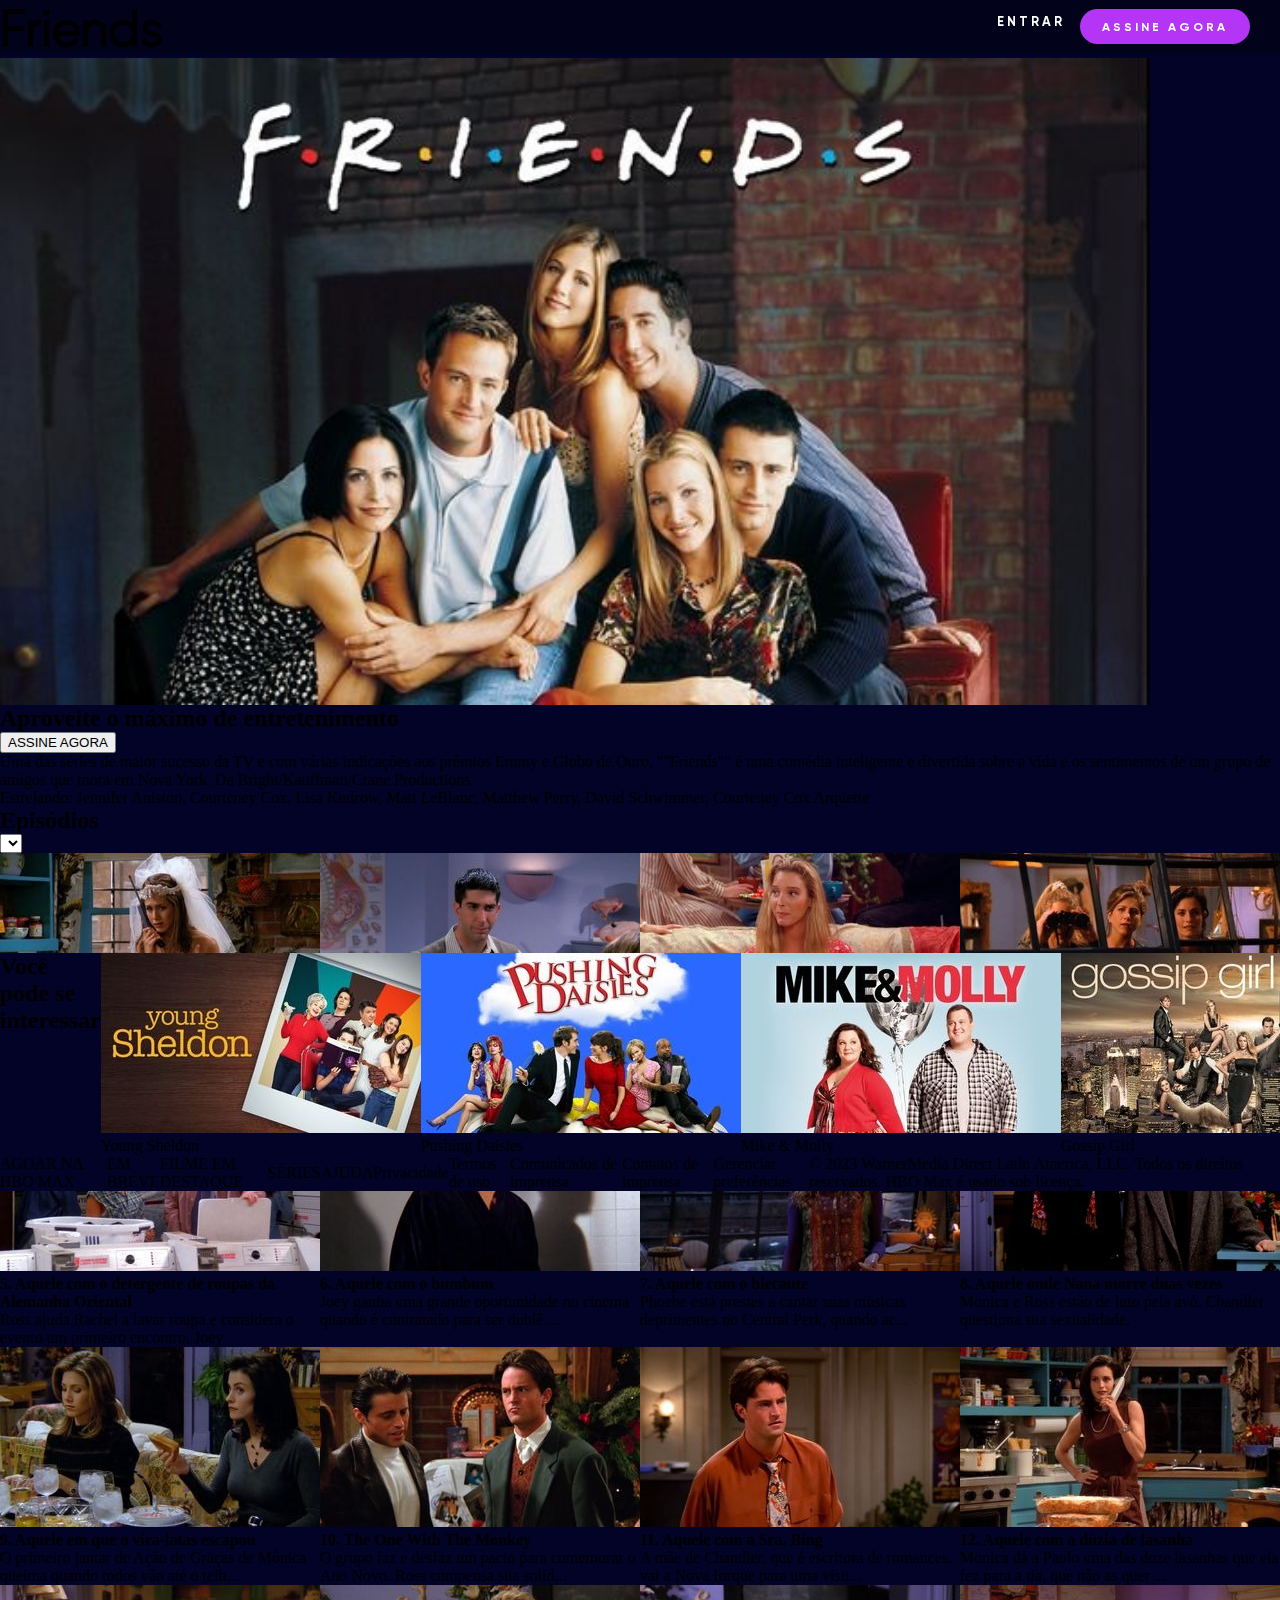
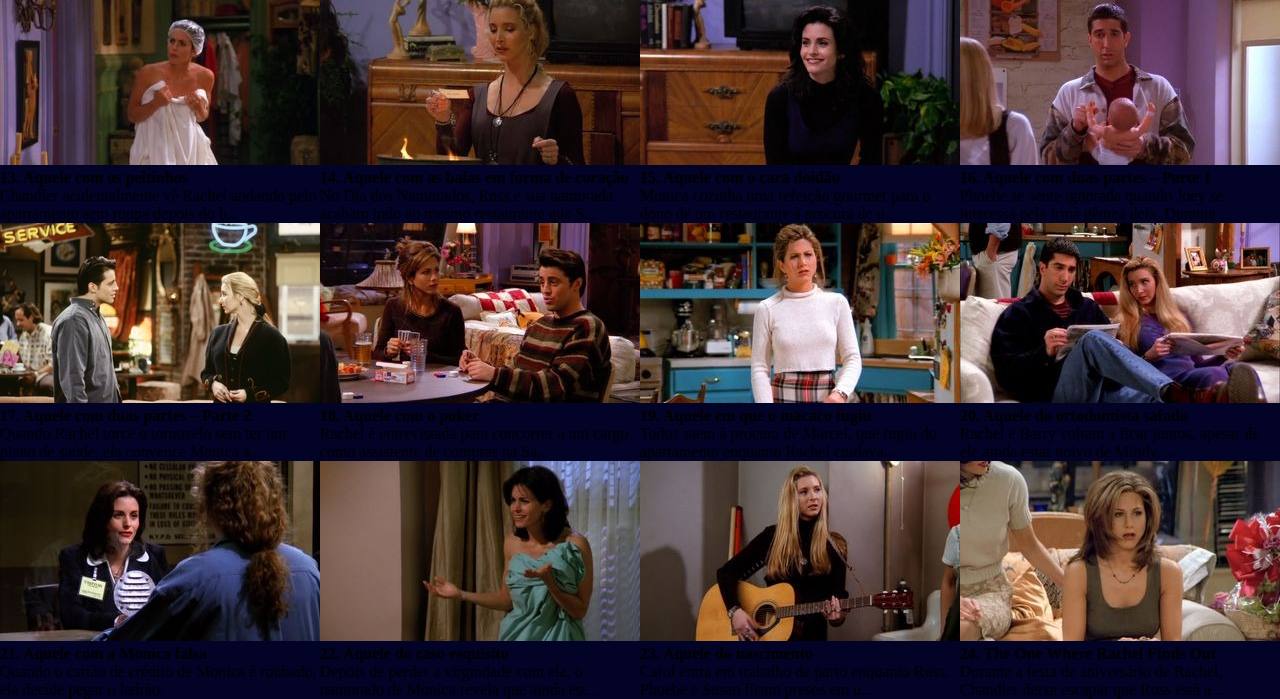
<file: Friends/src/pages/index.html>
<!DOCTYPE html>
<html lang="pt-BR">
<head>
    <meta charset="UTF-8">
    <meta http-equiv="X-UA-Compatible" content="IE=edge">
    <meta name="viewport" content="width=device-width, initial-scale=1.0">
    <title>Friends</title>
    <link rel="stylesheet" href="index.css">
    <link rel="stylesheet" href="../common/common.css">
</head>
<body>
    <header>
        <a href="https://www.hbomax.com/">
        <img src="../assets/images/hbo-max-h-w-l.svg" alt="">
        </a>
       <div class="botoes">
            <a href="https://www.hbomax.com/signin">
                ENTRAR
            </a>
            <button href="https://www.hbomax.com/subscribe/">
                ASSINE AGORA
            </button>
        </div>
    </header>
    
    <nav>
        <div class="aaa">
            <h1>Friends</h1>
            <img src="../assets/images/principal.jpg" alt="">
        </div>
    </nav>
    
    <div id="faixa">
        <h2>Aproveite o máximo de entretenimento</h2>
        <button>ASSINE AGORA</button>
    </div>
    
    <div class="text">
        <p>Uma das séries de maior sucesso da TV e com várias indicações aos prêmios Emmy e Globo de Ouro, ""Friends"" é uma comédia inteligente e divertida sobre a vida e os sentimentos de um grupo de amigos que mora em Nova York. Da Bright/Kauffman/Crane Productions.</p>
        <p>Estrelando: Jennifer Aniston, Courteney Cox, Lisa Kudrow, Matt LeBlanc, Matthew Perry, David Schwimmer, Courteney Cox Arquette</p>
    </div>
    
    <div id="selecao">
        <h2>Episódios</h2>
        <select name="" id=""></select>
    </div>

    <section>
        <div id="l1">
            <div><img src="../assets/images/tile (1).jpg" alt="">
                <h4>1. The One Where Monica Gets a Roommate</h4>
                <p>Depois que Rachel abandona o noivo no altar, ela vai morar com Monica e descobre...</p>
            </div>
           

            <div><img src="../assets/images/tile (3).jpg" alt="">
                <h4>2. Aquele da ultrassonografia</h4>
                <p>Ross não gosta do sobrenome que ex-esposa escolheu para o bebê. Rachel descobre ...</p>
            </div>

            <div><img src="../assets/images/tile (2).jpg" alt="">
                <h4>3. Aquele com o dedão</h4>
                <p>Uma companhia de refrigerantes dá 7.000 dólares à Phoebe quando ela encontra um ...</p>
            </div>

            <div><img src="../assets/images/tile.jpg" alt="">
                <h4>4. Aquele com George Stephanopolous</h4>
                <p>Um entregador acidentalmente entrega uma pizza destinada a George Stephanopoulos...</p>
            </div>
        </div>  

        <div id="l2">
        <div><img src="../assets/images/tile (7).jpg" alt="">
            <h4>5. Aquele com o detergente de roupas da Alemanha Oriental</h4>
            <p>Ross ajuda Rachel a lavar roupa e considera o evento um primeiro encontro. Joey</p>
        </div>

        <div><img src="../assets/images/tile (4).jpg" alt="">
            <h4>6. Aquele com o bumbum</h4>
            <p>Joey ganha uma grande oportunidade no cinema quando é contratado para ser dublê ... </p>
        </div>

        <div><img src="../assets/images/tile (6).jpg" alt="">
            <h4>7. Aquele com o blecaute</h4>
            <p>Phoebe está prestes a cantar suas músicas deprimentes no Central Perk, quando ac... </p>
        </div>

        <div><img src="../assets/images/tile (5).jpg" alt="">
            <h4>8. Aquele onde Nana morre duas vezes</h4>
            <p>Monica e Ross estão de luto pela avó. Chandler questiona sua sexualidade.</p>
        </div>
        </div>

        <div id="l3">
        <div><img src="../assets/images/tile (10).jpg" alt="">
            <h4>9. Aquele em que o vira-latas escapou</h4>
            <p>O primeiro jantar de Ação de Graças de Mônica queima quando todos vão até o telh...</p>
        </div>

        <div><img src="../assets//images/tile (8).jpg" alt="">
            <h4>10. The One With The Monkey</h4>
            <p>O grupo faz e desfaz um pacto para comemorar o Ano Novo. Ross compensa sua solid... </p>
        </div>

        <div><img src="../assets/images/tile (9).jpg" alt="">
            <h4>11. Aquele com a Sra. Bing</h4>
            <p>A mãe de Chandler, que é escritora de romances, vai a Nova Iorque para uma visit...</p>
        </div>

        <div><img src="../assets/images/tile (11).jpg" alt="">
            <h4>12. Aquele com a dúzia de lasanha</h4>
            <p>Monica dá a Paolo uma das doze lasanhas que ela fez para a tia, que não as quer ...</p>
        </div>
        </div>

        <div id="l4">
        <div><img src="../assets/images/tile (15).jpg" alt="">
            <h4>13. Aquele com os peitinhos</h4>
            <p>Chandler acidentalmente vê Rachel andando pelo apartamento sem roupa depois do b... </p>
        </div>

        <div><img src="../assets/images/tile (14).jpg" alt="">
            <h4>14. Aquele com as balas em forma de coração</h4>
            <p>No Dia dos Namorados, Ross e sua namorada acabam indo ao mesmo restaurante que S... </p>
        </div>

        <div><img src="../assets/images/tile (13).jpg" alt="">
            <h4>15. Aquele com o cara doidão</h4>
            <p>Monica cozinha uma refeição gourmet para o dono de um restaurante à procura de u... </p>
        </div>

        <div><img src="../assets/images/tile (12).jpg" alt="">
            <h4>16. Aquele com duas partes – Parte 1</h4>
            <p>Phoebe se sente ignorada quando Joey se interessa pela irmã gêmea dela. Durante ... </p>
        </div>
        </div>

        <div id="l5">
        <div><img src="../assets/images/tile (16).jpg" alt="">
            <h4>17. Aquele com duas partes – Parte 2</h4>
            <p>Quando Rachel torce o tornozelo sem ter um plano de saúde, ela convence Monica a...</p>
        </div>

        <div><img src="../assets/images/tile (17).jpg" alt="">
            <h4>18. Aquele com o poker</h4>
            <p>Rachel é entrevistada para concorrer a um cargo como assistente de compras na Sa... </p>
        </div>

        <div><img src="../assets/images/tile (19).jpg" alt="">
            <h4>19. Aquele em que o macaco fugiu</h4>
            <p>Todos saem à procura de Marcel, que fugiu do apartamento enquanto Rachel cuidava...</p>
        </div>

        <div><img src="../assets/images/tile (18).jpg" alt="">
            <h4>20. Aquele do ortodontista safado</h4>
            <p>Rachel e Barry voltam a ficar juntos, apesar de ele ainda estar noivo de Mindy, ... </p>
        </div>
        </div>

        <div id="l6">
        <div><img src="../assets//images/tile (23).jpg" alt="">
            <h4>21. Aquele com a Monica falsa</h4>
            <p>Quando o cartão de crédito de Monica é roubado, ela decide pegar o ladrão.</p>
        </div>

        <div><img src="../assets/images/tile (20).jpg" alt="">
            <h4>22. Aquele do caso esquisito</h4>
            <p>Depois de perder a virgindade com ela, o namorado de Monica revela que ainda est...</p>
        </div>

        <div><img src="../assets/images/tile (21).jpg" alt="">
            <h4>23. Aquele do nascimento</h4>
            <p>Carol entra em trabalho de parto enquanto Ross, Phoebe e Susan ficam presos em u...</p>
        </div>

        <div><img src="../assets/images/tile (22).jpg" alt="">
            <h4>24. The One Where Rachel Finds Out</h4>
            <p>Durante a festa de aniversário de Rachel, Chandler deixa escapar que Ross está a...</p>
        </div>
    </div>
    </section>
    
    <article>
        <h2>Você pode se interessar</h2>
        <div>
            <img src="../assets/images/youngSheldon.jpg" alt="">
            <p>Young Sheldon</p>
        </div>

        <div><img src="../assets/images/PushingDaisies.jpg" alt="">
            <p>Pushing Daisies</p>
            </div>

        <div><img src="../assets/images/MikeMolly.jpg" alt="">
            <p>Mike & Molly</p>
        </div>

        <div><img src="../assets/images/tileburnedin.jpg" alt="">
            <p>Gossip Girl</p>
        </div>

        <div><img src="../assets/images/Mom.jpg" alt="">
            <p>Mom</p>
        </div>

        <div><img src="../assets/images/MafiaNoDiva.jpg" alt="">
            <p>Máfia no Divã</p>
        </div> 

        <div><img src="../assets/images/TheMentalist.jpg" alt="">
            <p>The Mentalist</p>
        </div>

        <div><img src="../assets/images/LethalWeapon.jpg" alt="">
            <p>Lethal Weapon</p>
        </div>

        <div><img src="../assets/images/Naomi.jpg" alt="">
            <p>Naomi</p>
        </div>

        <div><img src="../assets/images/MarleyEeu.jpg" alt="">
            <p>Marley & Eu (HBO)</p>
        </div>

        <div><img src="../assets/images/Velma.jpg" alt="">
            <p>Velma'</p>
        </div>

        <div><img src="../assets/images/SuperViloes.jpg" alt="">
            <p>Supervilões: Uma Investigação</p>
        </div>       
    </article>
    
    <footer>
        <a>AGOAR NA HBO MAX</a>
        <a>EM BREVE</a>
        <a>FILME EM DESTAQUE</a>
        <a>SÉRIES</a>
        <a>AJUDA</a>

        <a>Privacidade</a>
        <a>Termos de uso</a>
        <a>Comunicados de imprensa</a>
        <a>Contatos de imprensa</a>
        <a>Gerenciar preferências</a>
        <p>© 2023 WarnerMedia Direct Latin America, LLC. Todos os direitos reservados. HBO Max é usado sob licença.</p>
    </footer>
    
</body>
</html>
</file>
<file: Friends/src/pages/index.css>
* {
    margin: 0px;
    box-sizing: border-box;
  
   
}

body {
    display: flex;
    flex-direction: column;
    width: 100vw;
    height: 100vh;
    overflow-x: hidden;
    background-color: #030328;
    justify-content: space-between;

}

header{
   display: flex;
    flex-direction: row;
    position: fixed;
    width: 100vw;
    height: 53px;
    background-color: #0000004D !important;
    justify-content: space-between;
    align-items: center;
    padding: 0px 10px;
    
}

.botoes{
    display: flex;
    flex-direction: row;
}

.botoes > a{
    margin: 5px;
    margin-right: 15px;
    text-decoration: none;
    color: white;
    font-family: GBold;
    font-size: 13px;
    letter-spacing: 3px;
    position: relative;
  right: 20px;
}

.botoes > button{
    font-size: 12px;
    border-radius: 20px;
    width: 170px;
    height: 35px;
    font-family:GBold;
    letter-spacing: 3px;
    background-color: #B535F6;
    color: rgb(255, 255, 255);
    border: 2px solid transparent;
    overflow: hidden;
    transition: all 0.5s ease 0s !important;
    position: relative;
  right: 20px;
}

header > img{
    width: 160px;
    height: 270px;
}

header > a{
    display: flex;
    flex-direction: row;
    align-items: center;
    justify-content: center;
    font-family: GBold;
    color: white;
    margin: 10px;
    text-decoration: none;
    font-size: 12px;
    letter-spacing: 2px;
   
}






nav{
    display: flex;
    flex-direction: row;
    justify-content: center; 
    justify-content: space-between;
    align-items: center;   
                     
}

.aaa{
    display: flex;
    flex-direction: column;
    justify-content: center; 
   
}

.aaa > h1{
    font-family: GRegular;
    font-size: 50px;
    margin:;
}

.aaa > img{
    width: 1150px;

}

.faixa{
    display: flex;
    flex-direction: column;
    background-image: url('../assets/images/faixaroxa.jpg');
    background-color: #030328;
}

.faixa > h2{
    font-family:fantasy;
}

.text{
    background-color: #030328;

}


#selecao{
    background-color: #030328;
}


section{
    display: flex;
    flex-direction: row;
    flex-wrap: wrap;
    background-color: #030328;
    width: 100px;
    height: 100px;
    justify-content: space-between;
    align-items: center;
    
}

#l1{
    display: flex;
    flex-direction: ;
}

#l2{
    display: flex;
    flex-direction: ;
}

#l3{
    display: flex;
    flex-direction: ;
}
#l4{
    display: flex;
    flex-direction: ;
}
#l5{
    display: flex;
    flex-direction: ;
}
#l6{
    display: flex;
    flex-direction: ;
}

article{
    display: flex;
    flex-direction: row;
    background-color: #030328;
}

article > h2{

}

article > div{

}



footer{
    display: flex;
    flex-direction: row;
    justify-content: center;
    align-items: center;
    justify-content: space-between;
    background-color: #030328;
}

footer > button{

}

footer > a{

}

footer > p{

}
</file>
<file: Friends/src/common/common.css>
@font-face {
    font-family: GBold;
    src: url(../assets/fonts/Gilroy-Bold.390fb1506ba4436b844a0d796d431498.woff2);
}

@font-face {
    font-family: GBold2;
    src: url(../assets/fonts/Gilroy-Bold.woff2);
}

@font-face {
    font-family: GMedium;
    src: url(../assets/fonts/Gilroy-Medium.1e8ac32cfb9ee12c65c8d4e99807a81f.woff2);
}

@font-face {
    font-family: GMedium2;
    src: url(../assets/fonts/Gilroy-Medium.woff2);
}

@font-face {
    font-family: GRegular;
    src: url(../assets/fonts/Gilroy-Regular.c78720ba66ffe58324e722d0d0043b17.woff2);
}

@font-face {
    font-family: GRegular;
    src: url(../assets/fonts/Gilroy-Regular.woff2);
}

@font-face {
    font-family: StreetBold;
    src: url(../assets/fonts/street-bold.woff2);
}

@font-face {
    font-family: Street;
    src: url(../assets/fonts/street.woff2);
}
</file>
